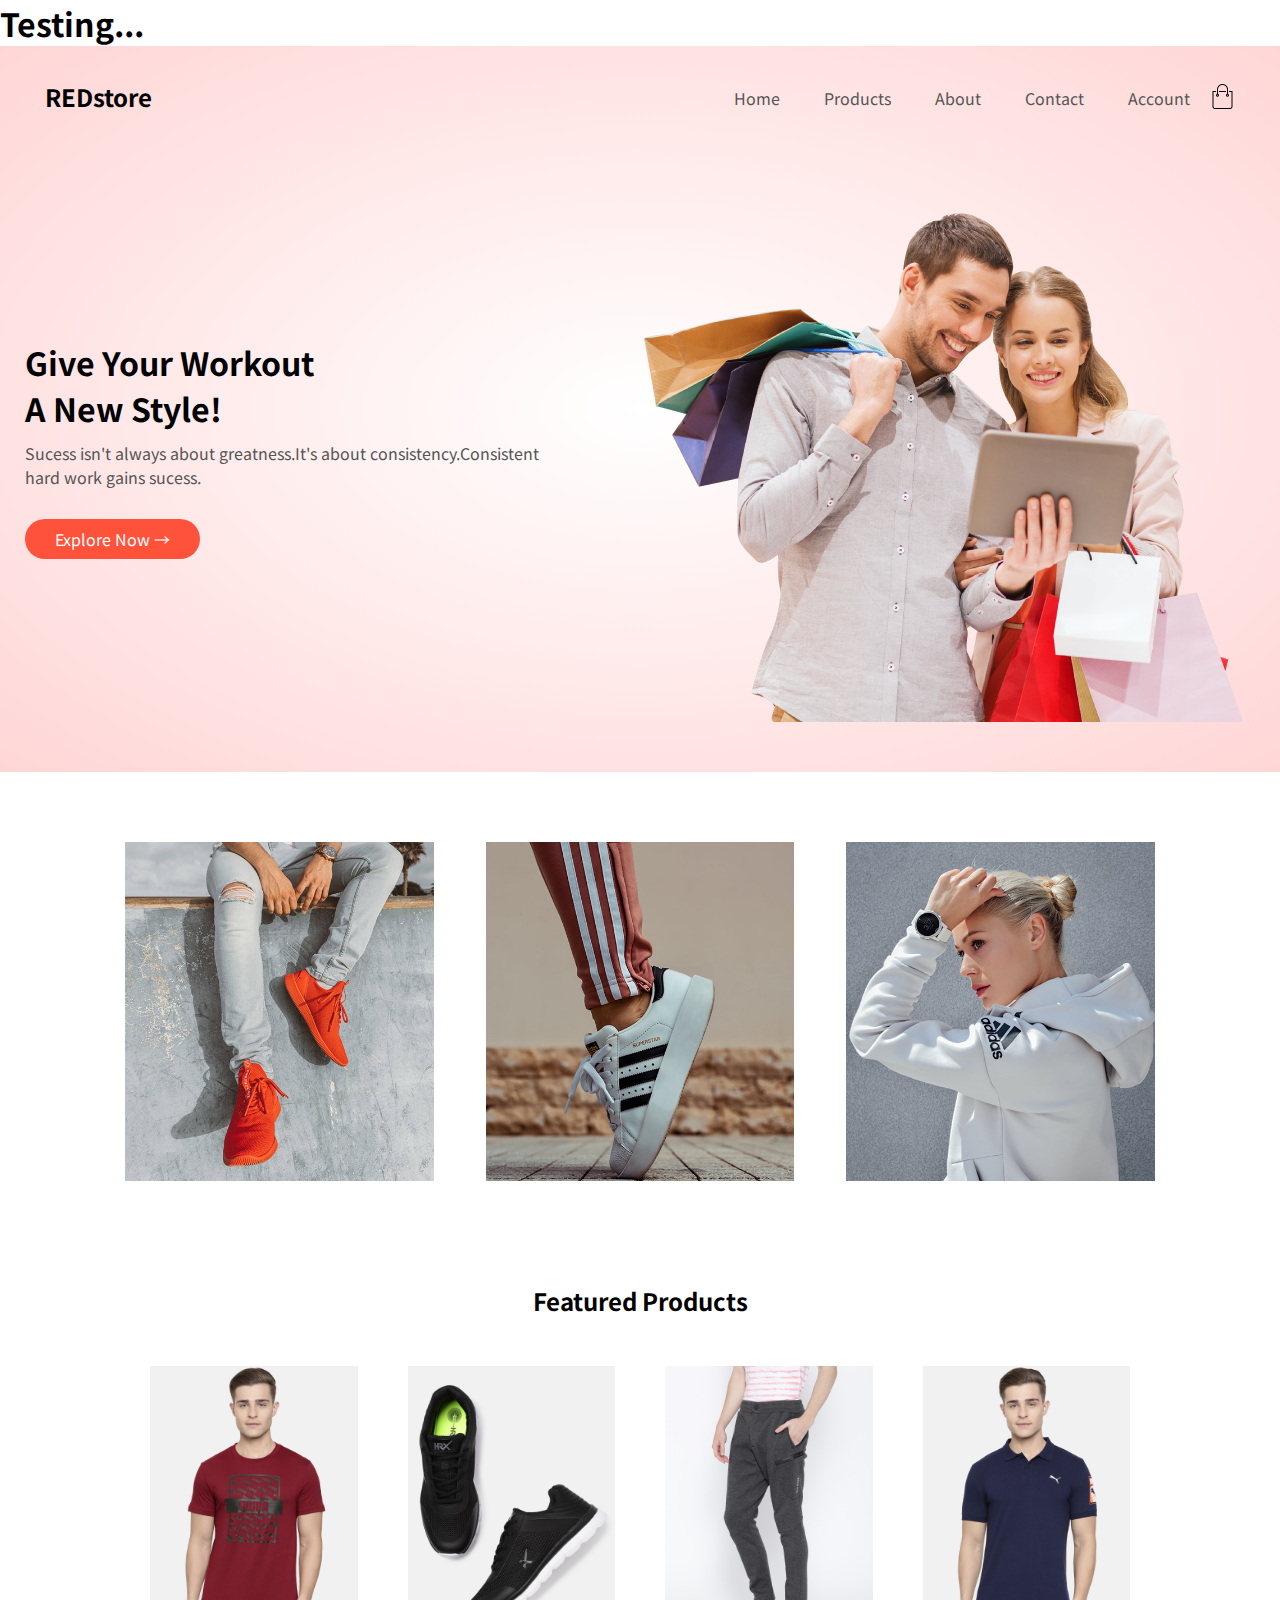
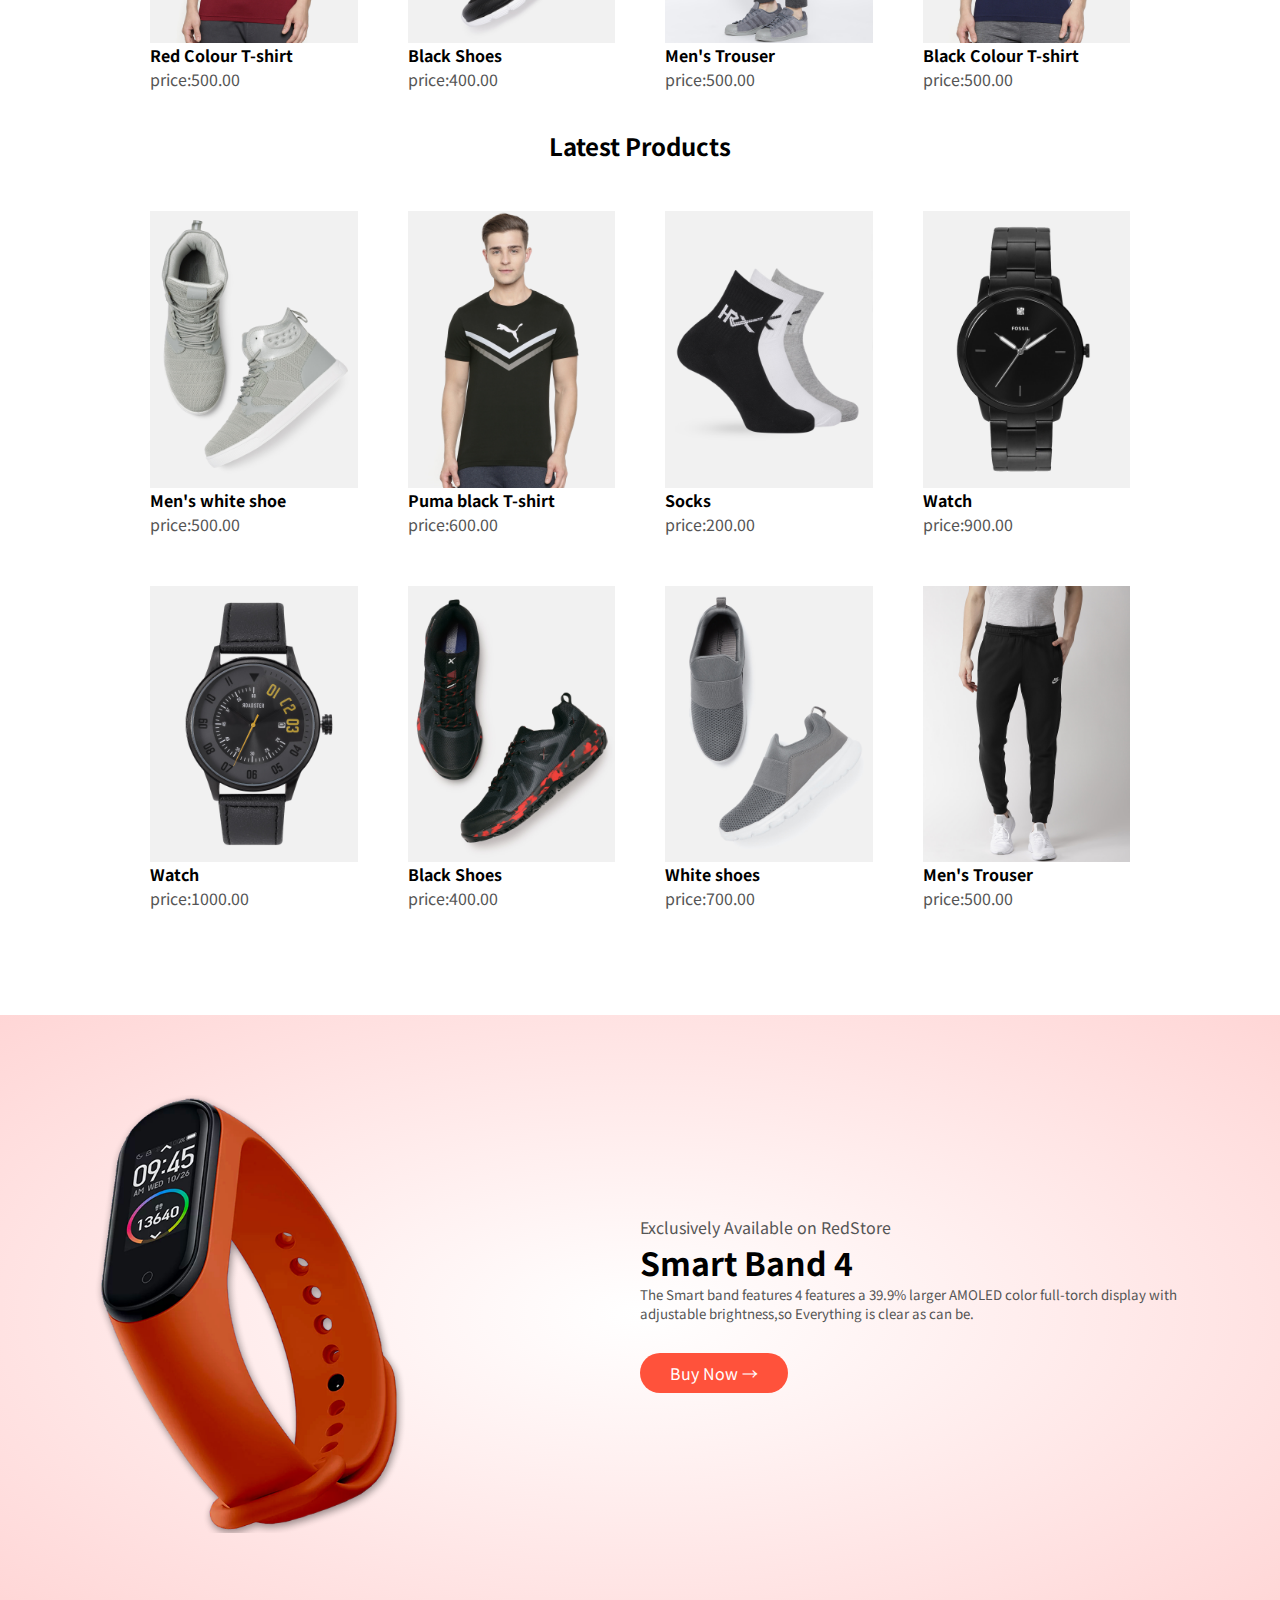
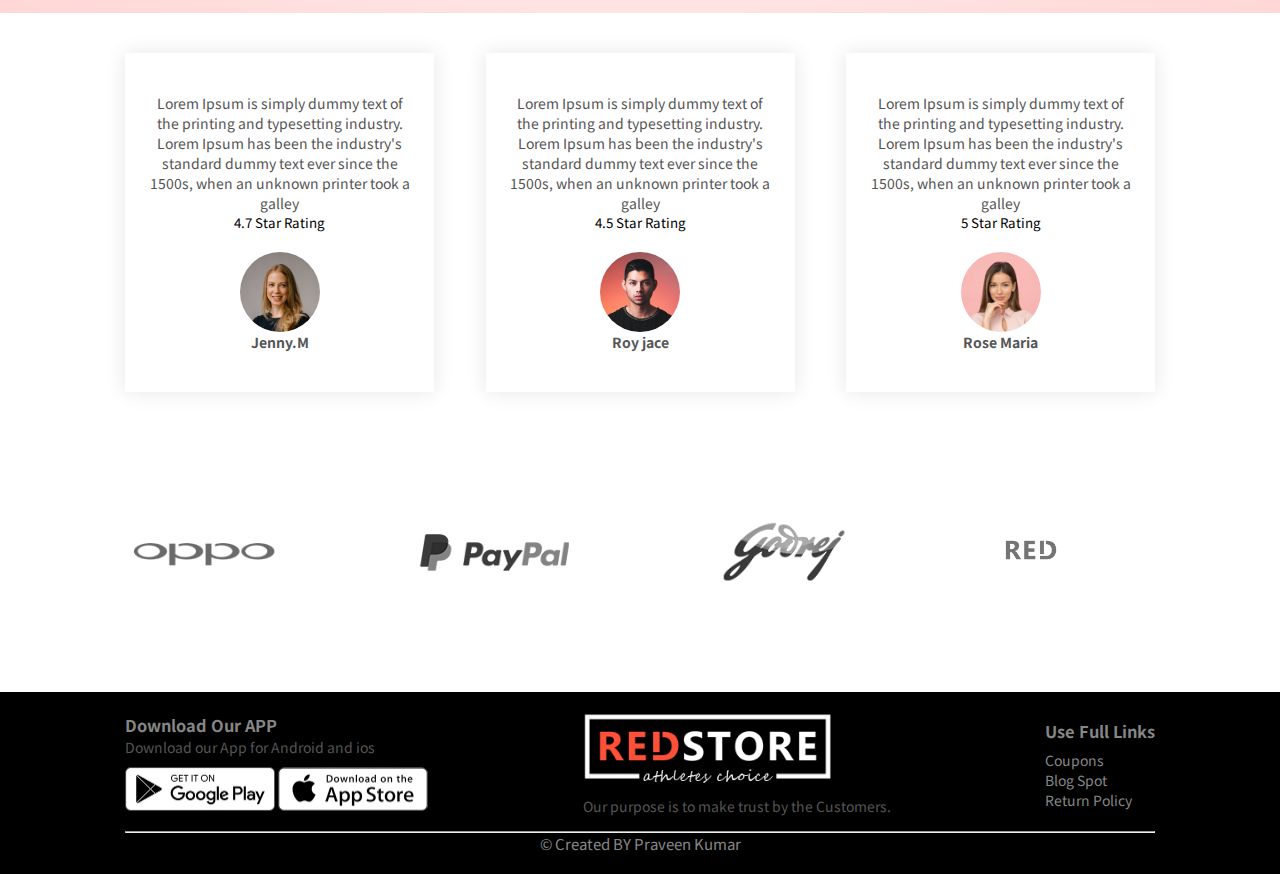
<file: index.html>
<html lang="en">

<head>
  <meta charset="UTF-8" />
  <meta name="viewport" content="width=device-width, initial-scale=1.0" />
  <title>Ecommerce</title>
  <link rel="stylesheet" href="shopping.css" />
  <link href="https://fonts.googleapis.com/css2?family=Noto+Sans+JP:wght@300;400;700&display=swap" rel="stylesheet" />
</head>

<body>
  <h1>Testing...</h1>
  <header>
    <div class="head">
      <div class="container">
        <div class="navbar">
          <div class="logo">
            <h2 width="125px">REDstore</h2>
          </div>
          <nav>
            <ul id="menu">
              <li><a href="#">Home</a></li>
              <li><a href="#">Products</a></li>
              <li><a href="#">About</a></li>
              <li><a href="#">Contact</a></li>
              <li><a href="#">Account</a></li>
            </ul>
          </nav>
          <div>
            <img src="images/cart.png" alt="cart" width="25px" height="auto" />
          </div>
          <div>
            <img src="images/menu.png" width="25px" class="menu_bar" onclick="MenuTog()" />
          </div>
        </div>
        <div class="row">
          <div class="col_2">
            <h1>Give Your Workout <br />A New Style!</h1>
            <p>
              Sucess isn't always about greatness.It's about
              consistency.Consistent <br />hard work gains sucess.
            </p>
            <a class="btn" href="#">Explore Now &#8594;</a>
          </div>
          <div class="col_2">
            <img src="images/headerImage.png" />
          </div>
        </div>
      </div>
    </div>
  </header>
  <!-------------------------body content------------------------------->
  <div class="categories">
    <div class="small_cont">
      <div class="row">
        <div class="col_3">
          <img src="images/category-1.jpg" />
        </div>
        <div class="col_3">
          <img src="images/category-2.jpg" />
        </div>
        <div class="col_3">
          <img src="images/category-3.jpg" />
        </div>
      </div>
    </div>
  </div>
  <!-----------------featured products---------------------->
  <div class="small_cont">
    <h2 class="title">Featured Products</h2>
    <div class="row">
      <div class="col_4">
        <img src="images/product-1.jpg" />
        <h4>Red Colour T-shirt</h4>
        <p>price:500.00</p>
      </div>
      <div class="col_4">
        <img src="images/product-2.jpg" />
        <h4>Black Shoes</h4>
        <p>price:400.00</p>
      </div>
      <div class="col_4">
        <img src="images/product-3.jpg" />
        <h4>Men's Trouser</h4>
        <p>price:500.00</p>
      </div>
      <div class="col_4">
        <img src="images/product-4.jpg" />
        <h4>Black Colour T-shirt</h4>
        <p>price:500.00</p>
      </div>
    </div>
    <h2 class="title">Latest Products</h2>
    <div class="row">
      <div class="col_4">
        <img src="images/product-5.jpg" />
        <h4>Men's white shoe</h4>
        <p>price:500.00</p>
      </div>
      <div class="col_4">
        <img src="images/product-6.jpg" />
        <h4>Puma black T-shirt</h4>
        <p>price:600.00</p>
      </div>
      <div class="col_4">
        <img src="images/product-7.jpg" />
        <h4>Socks</h4>
        <p>price:200.00</p>
      </div>
      <div class="col_4">
        <img src="images/product-8.jpg" />
        <h4>Watch</h4>
        <p>price:900.00</p>
      </div>
    </div>
    <div class="row">
      <div class="col_4">
        <img src="images/product-9.jpg" />
        <h4>Watch</h4>
        <p>price:1000.00</p>
      </div>
      <div class="col_4">
        <img src="images/product-10.jpg" />
        <h4>Black Shoes</h4>
        <p>price:400.00</p>
      </div>
      <div class="col_4">
        <img src="images/product-11.jpg" />
        <h4>White shoes</h4>
        <p>price:700.00</p>
      </div>
      <div class="col_4">
        <img src="images/product-12.jpg" />
        <h4>Men's Trouser</h4>
        <p>price:500.00</p>
      </div>
    </div>
  </div>
  <!---------------------EXclusive products------------------------------>
  <div class="offer">
    <div class="row">
      <div class="col_2">
        <img src="images/exclusive.png" class="img_off" />
      </div>
      <div class="col_2">
        <p class="band">Exclusively Available on RedStore</p>
        <h1>Smart Band 4</h1>
        <small class="band_txt">The Smart band features 4 features a 39.9% larger AMOLED color
          full-torch display with <br />
          adjustable brightness,so Everything is clear as can be.</small>
        <br />
        <a href="#" class="btn">Buy Now &#8594;</a>
      </div>
    </div>
  </div>
  <!---------------------------Rating section------------------------->

  <div class="textimonial">
    <div class="small_cont">
      <div class="row">
        <div class="col_3">
          <p>
            Lorem Ipsum is simply dummy text of the printing and typesetting
            industry. Lorem Ipsum has been the industry's standard dummy text
            ever since the 1500s, when an unknown printer took a galley
          </p>
          <small>4.7 Star Rating</small><br />
          <img src="images/user-1.png" class="user" />
          <p class="name">Jenny.M</p>
        </div>
        <div class="col_3">
          <p>
            Lorem Ipsum is simply dummy text of the printing and typesetting
            industry. Lorem Ipsum has been the industry's standard dummy text
            ever since the 1500s, when an unknown printer took a galley
          </p>
          <small>4.5 Star Rating</small>
          <br />
          <img src="images/user-2.png" class="user" />
          <p class="name">Roy jace</p>
        </div>
        <div class="col_3">
          <p>
            Lorem Ipsum is simply dummy text of the printing and typesetting
            industry. Lorem Ipsum has been the industry's standard dummy text
            ever since the 1500s, when an unknown printer took a galley
          </p>
          <small>5 Star Rating</small><br />
          <img src="images/user-3.png" class="user" />
          <p class="name">Rose Maria</p>
        </div>
      </div>
    </div>
  </div>
  <!-------------------------------brands----------------------------->
  <div class="brands">
    <div class="small_cont">
      <div class="row">
        <div class="col_5">
          <img src="images/logo-oppo.png" />
        </div>
        <div class="col_5">
          <img src="images/logo-paypal.png" />
        </div>
        <div class="col_5">
          <img src="images/logo-godrej.png" />
        </div>
        <div class="col_5">
          <img src="images/logo-white.png" />
        </div>
      </div>
    </div>
  </div>
  <!-------------------------footer-------------------------->
  <div class="footer">
    <div class="small_cont">
      <div class="row">
        <div class="foot_1">
          <h3>Download Our APP</h3>
          <p>Download our App for Android and ios</p>
          <img src="images/play-store.png" class="app" />
          <img src="images/app-store.png" class="app" />
        </div>
        <div class="foot_2">
          <img src="images/logo-white.png" />
          <p>Our purpose is to make trust by the Customers.</p>
        </div>
        <div class="foot_3">
          <h3>Use Full Links</h3>
          <ul>
            <li>Coupons</li>
            <li>Blog Spot</li>
            <li>Return Policy</li>
          </ul>
        </div>
      </div>
      <hr class="line" />
      <div class="copy_right">&copy; Created BY Praveen Kumar</div>
    </div>
  </div>
  <!---------------------------script------------------------->
  <script>
    var menuIteams = document.getElementById("menu");
    menuIteams.style.maxHeight = "0px";
    function MenuTog() {
      if (menuIteams.style.maxHeight == "0px") {
        menuIteams.style.maxHeight = "200px";
      } else {
        menuIteams.style.maxHeight = "0px";
      }
    }
  </script>
</body>

</html>
</file>
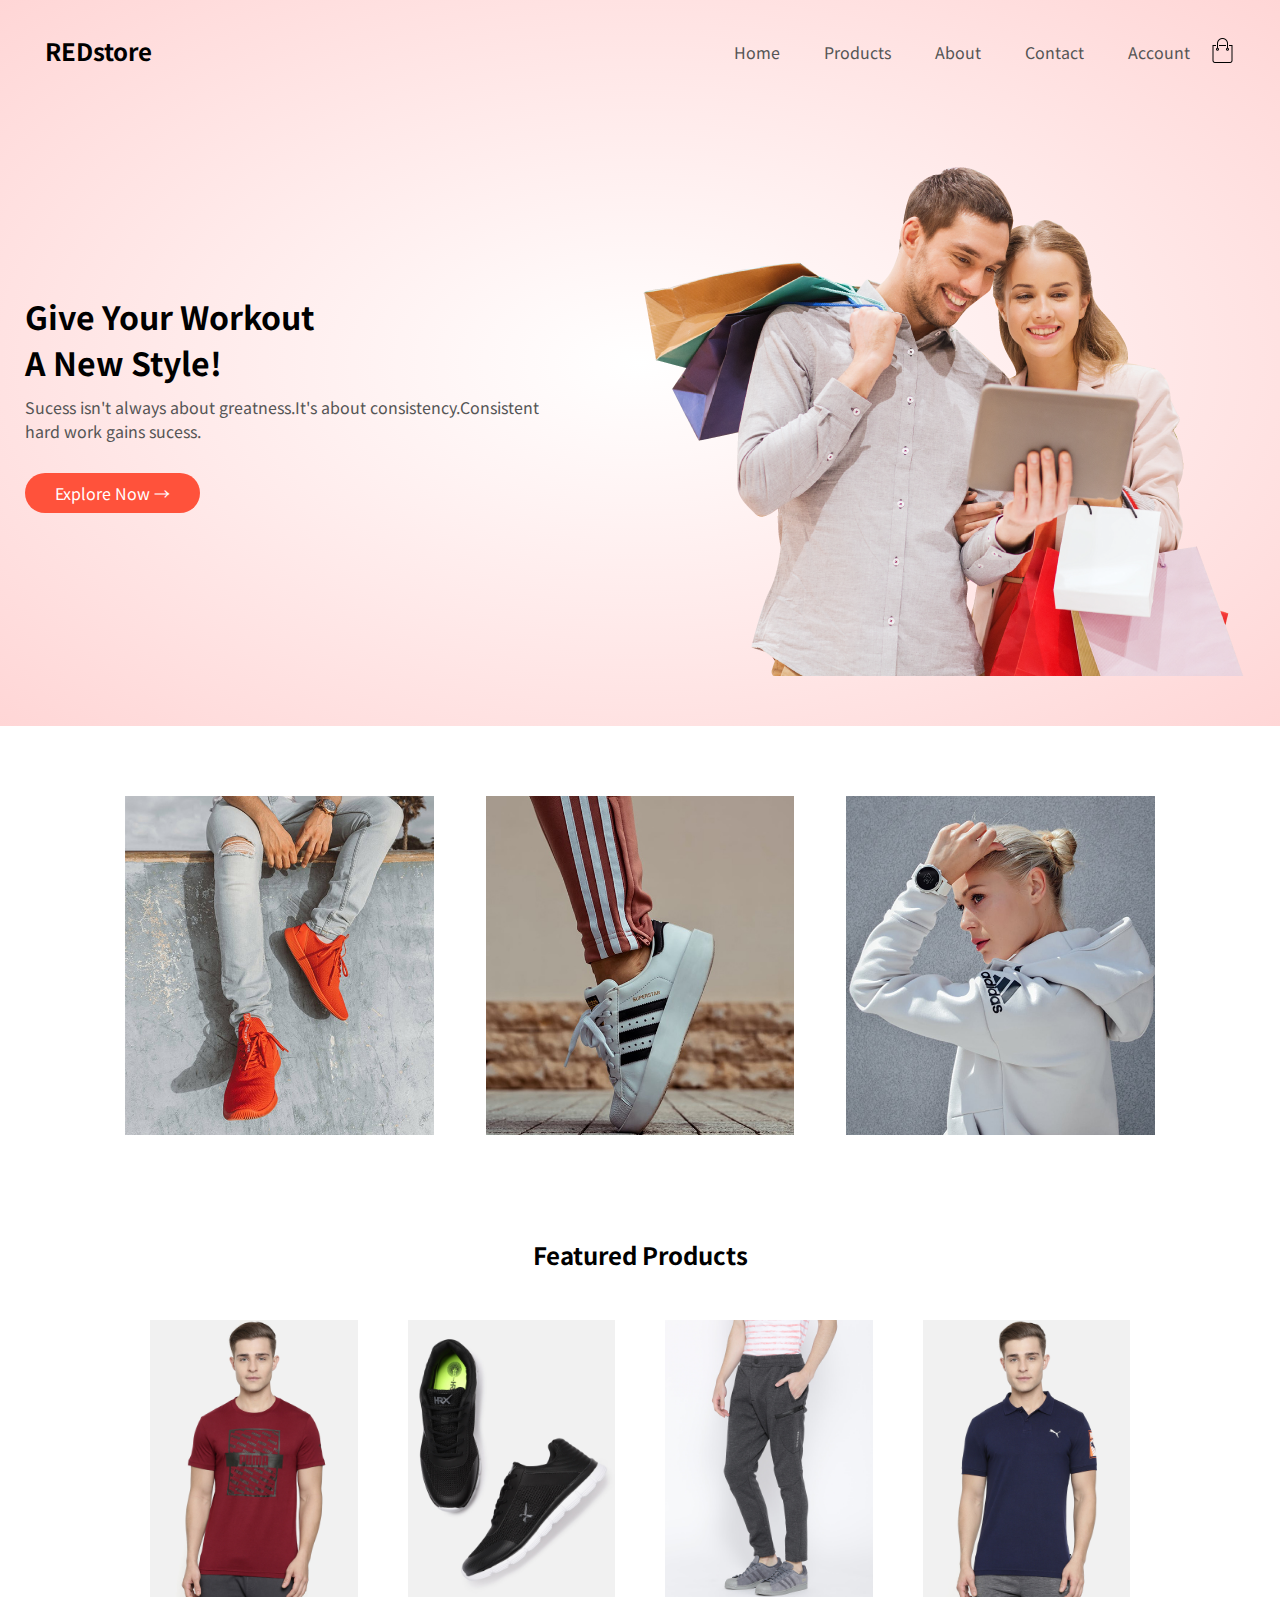
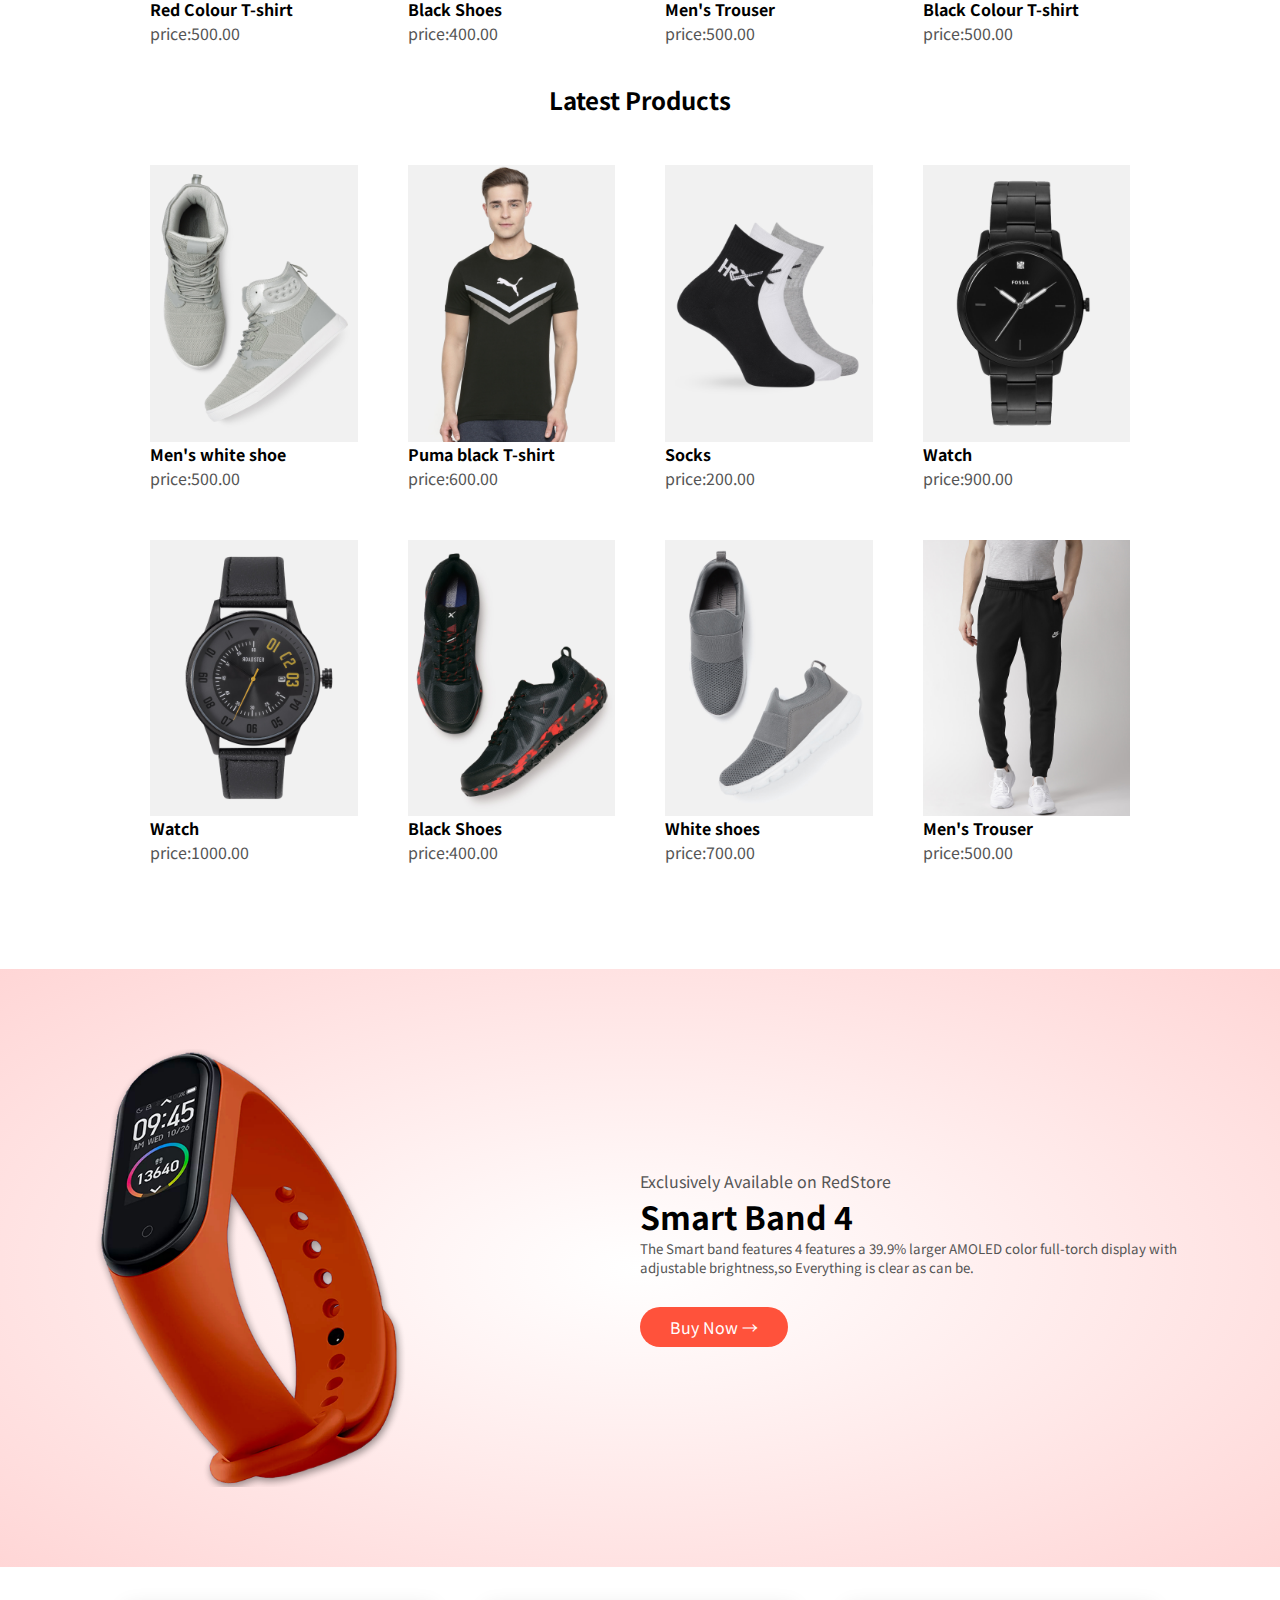
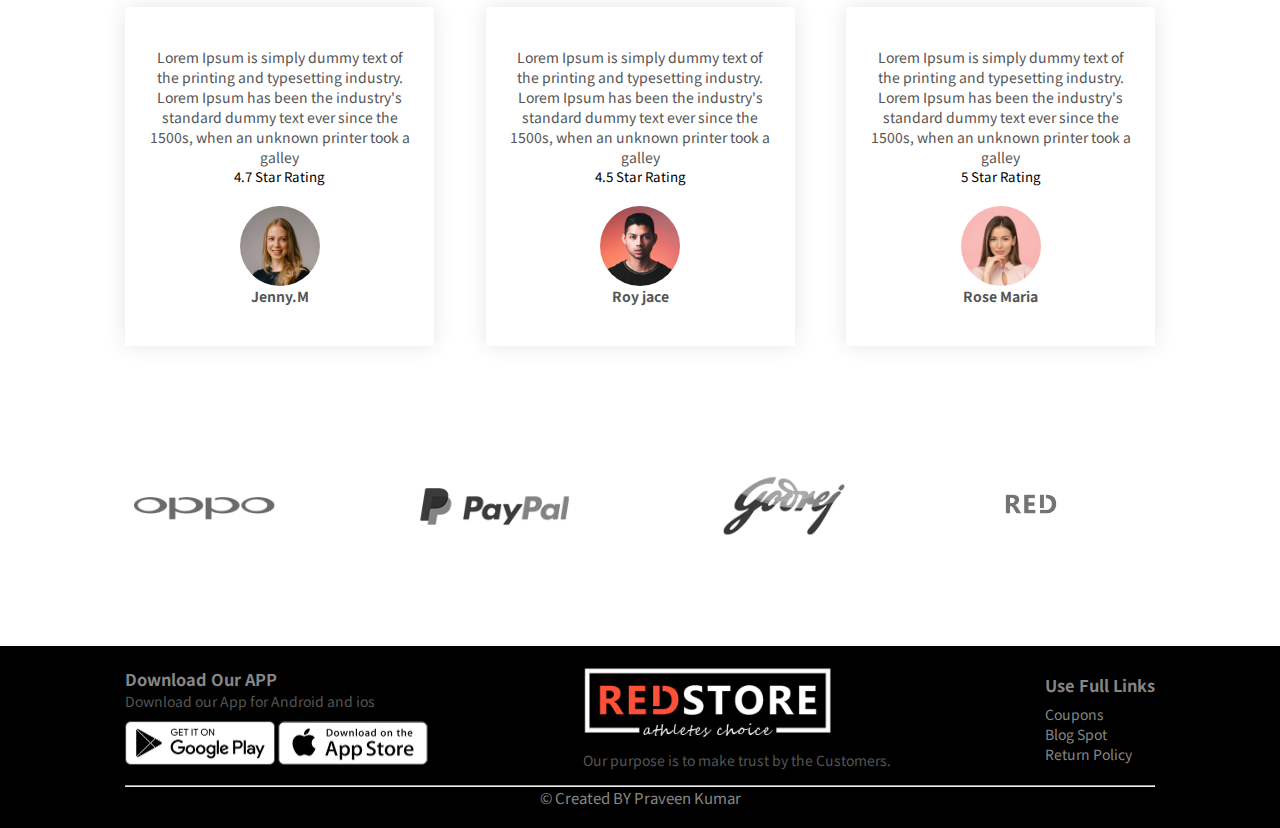
<file: shopping.html>
<html lang="en">
  <head>
    <meta charset="UTF-8" />
    <meta name="viewport" content="width=device-width, initial-scale=1.0" />
    <title>Document</title>
    <link rel="stylesheet" href="shopping.css" />
    <link
      href="https://fonts.googleapis.com/css2?family=Noto+Sans+JP:wght@300;400;700&display=swap"
      rel="stylesheet"
    />
  </head>
  <body>
    <header>
      <div class="head">
        <div class="container">
          <div class="navbar">
            <div class="logo">
              <h2 width="125px">REDstore</h2>
            </div>
            <nav>
              <ul id="menu">
                <li><a href="#">Home</a></li>
                <li><a href="#">Products</a></li>
                <li><a href="#">About</a></li>
                <li><a href="#">Contact</a></li>
                <li><a href="#">Account</a></li>
              </ul>
            </nav>
            <div>
              <img
                src="images/cart.png"
                alt="cart"
                width="25px"
                height="auto"
              />
            </div>
            <div>
              <img
                src="images/menu.png"
                width="25px"
                class="menu_bar"
                onclick="MenuTog()"
              />
            </div>
          </div>
          <div class="row">
            <div class="col_2">
              <h1>Give Your Workout <br />A New Style!</h1>
              <p>
                Sucess isn't always about greatness.It's about
                consistency.Consistent <br />hard work gains sucess.
              </p>
              <a class="btn" href="#">Explore Now &#8594;</a>
            </div>
            <div class="col_2">
              <img src="images/headerImage.png" />
            </div>
          </div>
        </div>
      </div>
    </header>
    <!-------------------------body content------------------------------->
    <div class="categories">
      <div class="small_cont">
        <div class="row">
          <div class="col_3">
            <img src="images/category-1.jpg" />
          </div>
          <div class="col_3">
            <img src="images/category-2.jpg" />
          </div>
          <div class="col_3">
            <img src="images/category-3.jpg" />
          </div>
        </div>
      </div>
    </div>
    <!-----------------featured products---------------------->
    <div class="small_cont">
      <h2 class="title">Featured Products</h2>
      <div class="row">
        <div class="col_4">
          <img src="images/product-1.jpg" />
          <h4>Red Colour T-shirt</h4>
          <p>price:500.00</p>
        </div>
        <div class="col_4">
          <img src="images/product-2.jpg" />
          <h4>Black Shoes</h4>
          <p>price:400.00</p>
        </div>
        <div class="col_4">
          <img src="images/product-3.jpg" />
          <h4>Men's Trouser</h4>
          <p>price:500.00</p>
        </div>
        <div class="col_4">
          <img src="images/product-4.jpg" />
          <h4>Black Colour T-shirt</h4>
          <p>price:500.00</p>
        </div>
      </div>
      <h2 class="title">Latest Products</h2>
      <div class="row">
        <div class="col_4">
          <img src="images/product-5.jpg" />
          <h4>Men's white shoe</h4>
          <p>price:500.00</p>
        </div>
        <div class="col_4">
          <img src="images/product-6.jpg" />
          <h4>Puma black T-shirt</h4>
          <p>price:600.00</p>
        </div>
        <div class="col_4">
          <img src="images/product-7.jpg" />
          <h4>Socks</h4>
          <p>price:200.00</p>
        </div>
        <div class="col_4">
          <img src="images/product-8.jpg" />
          <h4>Watch</h4>
          <p>price:900.00</p>
        </div>
      </div>
      <div class="row">
        <div class="col_4">
          <img src="images/product-9.jpg" />
          <h4>Watch</h4>
          <p>price:1000.00</p>
        </div>
        <div class="col_4">
          <img src="images/product-10.jpg" />
          <h4>Black Shoes</h4>
          <p>price:400.00</p>
        </div>
        <div class="col_4">
          <img src="images/product-11.jpg" />
          <h4>White shoes</h4>
          <p>price:700.00</p>
        </div>
        <div class="col_4">
          <img src="images/product-12.jpg" />
          <h4>Men's Trouser</h4>
          <p>price:500.00</p>
        </div>
      </div>
    </div>
    <!---------------------EXclusive products------------------------------>
    <div class="offer">
      <div class="row">
        <div class="col_2">
          <img src="images/exclusive.png" class="img_off" />
        </div>
        <div class="col_2">
          <p class="band">Exclusively Available on RedStore</p>
          <h1>Smart Band 4</h1>
          <small class="band_txt"
            >The Smart band features 4 features a 39.9% larger AMOLED color
            full-torch display with <br />
            adjustable brightness,so Everything is clear as can be.</small
          >
          <br />
          <a href="#" class="btn">Buy Now &#8594;</a>
        </div>
      </div>
    </div>
    <!---------------------------Rating section------------------------->

    <div class="textimonial">
      <div class="small_cont">
        <div class="row">
          <div class="col_3">
            <p>
              Lorem Ipsum is simply dummy text of the printing and typesetting
              industry. Lorem Ipsum has been the industry's standard dummy text
              ever since the 1500s, when an unknown printer took a galley
            </p>
            <small>4.7 Star Rating</small><br />
            <img src="images/user-1.png" class="user" />
            <p class="name">Jenny.M</p>
          </div>
          <div class="col_3">
            <p>
              Lorem Ipsum is simply dummy text of the printing and typesetting
              industry. Lorem Ipsum has been the industry's standard dummy text
              ever since the 1500s, when an unknown printer took a galley
            </p>
            <small>4.5 Star Rating</small>
            <br />
            <img src="images/user-2.png" class="user" />
            <p class="name">Roy jace</p>
          </div>
          <div class="col_3">
            <p>
              Lorem Ipsum is simply dummy text of the printing and typesetting
              industry. Lorem Ipsum has been the industry's standard dummy text
              ever since the 1500s, when an unknown printer took a galley
            </p>
            <small>5 Star Rating</small><br />
            <img src="images/user-3.png" class="user" />
            <p class="name">Rose Maria</p>
          </div>
        </div>
      </div>
    </div>
    <!-------------------------------brands----------------------------->
    <div class="brands">
      <div class="small_cont">
        <div class="row">
          <div class="col_5">
            <img src="images/logo-oppo.png" />
          </div>
          <div class="col_5">
            <img src="images/logo-paypal.png" />
          </div>
          <div class="col_5">
            <img src="images/logo-godrej.png" />
          </div>
          <div class="col_5">
            <img src="images/logo-white.png" />
          </div>
        </div>
      </div>
    </div>
    <!-------------------------footer-------------------------->
    <div class="footer">
      <div class="small_cont">
        <div class="row">
          <div class="foot_1">
            <h3>Download Our APP</h3>
            <p>Download our App for Android and ios</p>
            <img src="images/play-store.png" class="app" />
            <img src="images/app-store.png" class="app" />
          </div>
          <div class="foot_2">
            <img src="images/logo-white.png" />
            <p>Our purpose is to make trust by the Customers.</p>
          </div>
          <div class="foot_3">
            <h3>Use Full Links</h3>
            <ul>
              <li>Coupons</li>
              <li>Blog Spot</li>
              <li>Return Policy</li>
            </ul>
          </div>
        </div>
        <hr class="line" />
        <div class="copy_right">&copy; Created BY Praveen Kumar</div>
      </div>
    </div>
    <!---------------------------script------------------------->
    <script>
      var menuIteams = document.getElementById("menu");
      menuIteams.style.maxHeight = "0px";
      function MenuTog() {
        if (menuIteams.style.maxHeight == "0px") {
          menuIteams.style.maxHeight = "200px";
        } else {
          menuIteams.style.maxHeight = "0px";
        }
      }
    </script>
  </body>
</html>
</file>
<file: shopping.css>
* {
  margin: 0px;
  padding: 0px;
  box-sizing: border-box;
}
body {
  font-family: "Noto Sans JP", sans-serif;
}
.navbar {
  display: flex;
  align-items: center;
  padding: 20px;
}
nav {
  flex: 1;
  text-align: right;
}
nav ul {
  list-style-type: none;
  display: inline-block;
  margin-bottom: 60px;
}
nav ul li {
  display: inline-block;
  margin: 20px;
}
nav ul li a {
  text-decoration: none;
  color: #555;
}
.menu_bar {
  position: absolute;
  width: 30px;
  height: 20px;
  display: none;
}
p {
  color: #555;
}
.container {
  max-width: 1300px;
  margin: auto;
  padding-left: 25px;
  padding-right: 25px;
}
.row {
  display: flex;
  justify-content: space-between;
  flex-wrap: wrap;
  align-items: center;
}
.col_2 {
  flex-basis: 50%;
  min-width: 300px;
}
.col_2 img {
  max-width: 100%;
  padding: 50px 0;
}
.col_2 h2 {
  font-size: 50px;
  line-height: 60px;
  padding-top: 15px;
}
.col_2 p {
  padding-top: 10px;
}
.btn {
  display: inline-block;
  background-color: #ff523b;
  color: #ffffff;
  padding: 8px 30px;
  border-radius: 30px;
  margin: 30px 0;
  text-decoration: none;
  transition: background 0.5s;
}
.btn:hover {
  background: #563434;
}
.head {
  background: radial-gradient(#fff, #ffd6d6);
}
.head .row {
  margin-top: 10px;
}
.categories {
  margin: 70px 0;
}
.col_3 {
  flex-basis: 30%;
  min-width: 250px;
  margin-bottom: 20px;
}
.col_3 img {
  max-width: 100%;
}
.small_cont {
  max-width: 1080px;
  margin: auto;
  padding-left: 25px;
  padding-right: 25px;
}
.col_4 {
  flex-basis: 25%;
  border-bottom: 50px;
  padding: 25px;
  min-width: 200px;
  transition: transform 0.5s;
}
.col_4 img {
  width: 100%;
}
.title {
  position: relative;
  line-height: 60px;
  text-align: center;
  padding-bottom: 10px;
}
.col_4:hover {
  transform: translateY(-5px);
}
.offer {
  background: radial-gradient(#fff, #ffd6d6);
  margin-top: 80px;
  padding: 30px 0;
}
.col_2 .img_off {
  position: relative;
  max-width: 500px;
  padding-right: 0px;
}
.col_2 .band_txt {
  color: #555;
  margin-right: 0px;
}
.textimonial {
  padding-top: 40px;
}
.textimonial .col_3 {
  text-align: center;
  padding: 40px 20px;
  box-shadow: 0 0 20px 0px rgba(0, 0, 0, 0.1);
  transition: transform 0.5s;
}
.textimonial .col_3 .user {
  width: 80px;
  margin-top: 20px;
  border-radius: 50%;
}
.textimonial .col_3 .name {
  font-weight: bold;
}
.textimonial .col_3 small {
  padding-top: 10px;
}
.textimonial .col_3:hover {
  transform: translateY(-10px);
}
.textimonial .col_3 p {
  font-size: 14px;
  color: #555;
}
.brands {
  margin: 100px auto;
}
.brands .col_5 {
  width: 160px;
}
.col_5 img {
  width: 100%;
  filter: grayscale(100%);
}
.col_5 img:hover {
  filter: grayscale(0);
}
ul {
  list-style: none;
}
/*------------------------------footer-----------------------*/
.footer {
  background-color: #000000;
  color: #868686;
  font-size: 14px;
  padding: 20px;
}
.app {
  width: 150px;
  padding-top: 10px;
}
.foot_2 img {
  width: 250px;
  padding-bottom: 10px;
}
.foot_3 h3 {
  padding-bottom: 7px;
}
.line {
  margin-top: 15px;
  height: 1px;
}
.copy_right {
  font-size: 15px;
  text-align: center;
}

/*--------------------media ----------------------*/

@media only screen and (max-width: 800px) {
  nav ul {
    position: absolute;
    top: 70px;
    left: 0;
    background: #333333;
    width: 100%;
    overflow: hidden;
    transition: max-height 0.5s;
  }
  nav ul li {
    display: block;
    margin-right: 40px;
    margin-top: 10px;
    margin-bottom: 10px;
  }
  nav ul li a {
    color: aliceblue;
  }
  .menu_bar {
    display: block;
    cursor: pointer;
    padding-left: 10px;
    top: 33px;
  }
  .col_2 .img_off {
    max-width: 350px;
    padding: 10px;
  }
  .brands {
    margin: auto;
    padding-top: 40px;
    padding-bottom: 40px;
  }
  .footer {
    text-align: center;
  }
  .footer .foot_3 {
    text-align: center;
    margin: auto;
  }
}
@media only screen and (max-width: 800px) {
  .row {
    text-align: center;
  }
  .col_2,
  .col_3,
  .col_4 {
    flex-basis: 100%;
  }
  .col_5 {
    align-items: center;
  }
  .brands .col_5 {
    width: 100px;
  }
}
</file>
